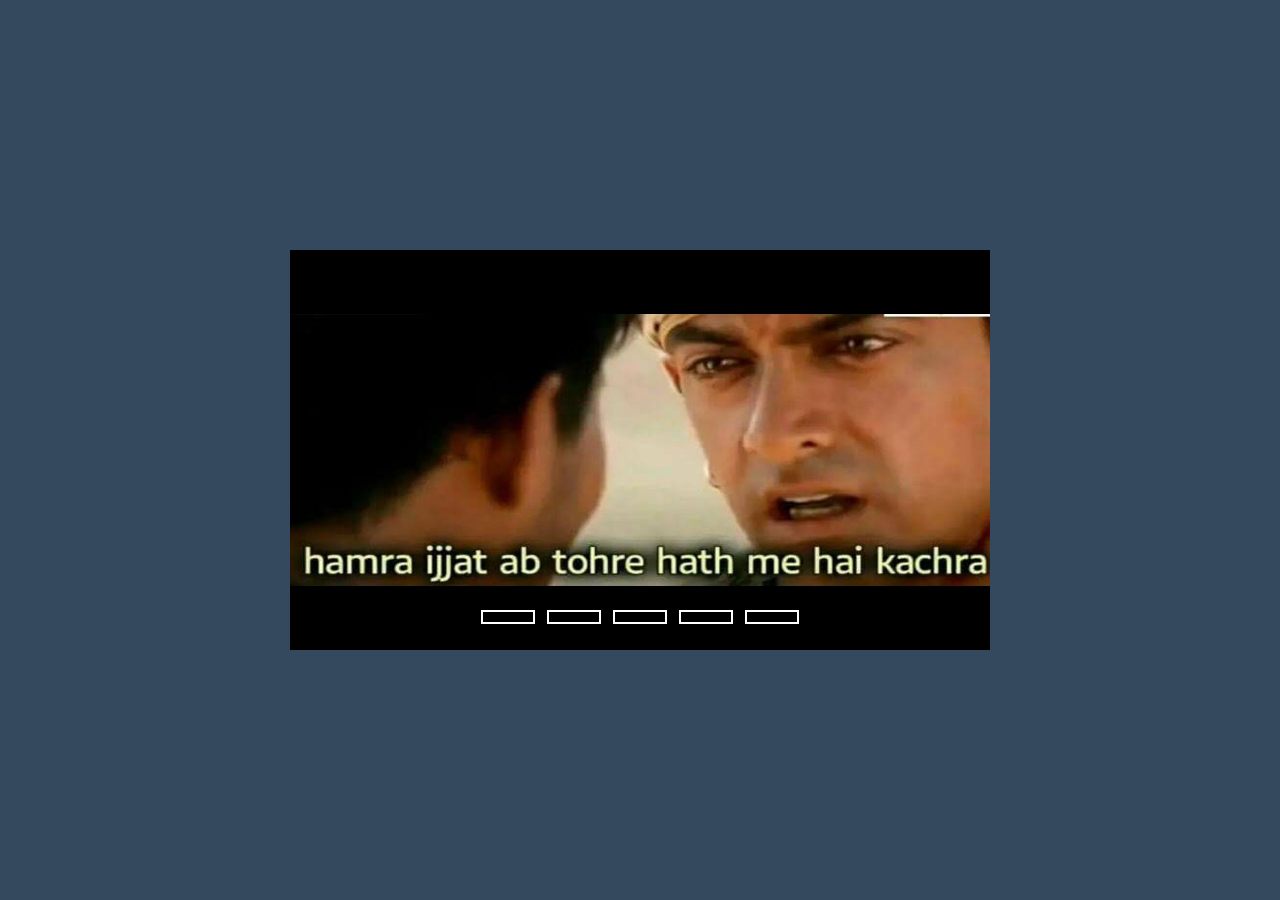
<file: index1.html>
<!DOCTYPE html>
<html lang="en" dir="ltr">
  <head>
    <meta charset="utf-8">
    <title></title>
    <link rel="stylesheet" href="style.css">
  </head>
  <body>
    <div class="slidershow middle">

      <div class="slides">
        <input type="radio" name="r" id="r1" checked>
        <input type="radio" name="r" id="r2">
        <input type="radio" name="r" id="r3">
        <input type="radio" name="r" id="r4">
        <input type="radio" name="r" id="r5">
        <div class="slide s1">
          <img src="1.jpg" alt="">
        </div>
        <div class="slide">
          <img src="2.jpg" alt="">
        </div>
        <div class="slide">
          <img src="3.jpg" alt="">
        </div>
        <div class="slide">
          <img src="4.jpg" alt="">
        </div>
        <div class="slide">
          <img src="5.jpg" alt="">
        </div>
      </div>

      <div class="navigation">
        <label for="r1" class="bar"></label>
        <label for="r2" class="bar"></label>
        <label for="r3" class="bar"></label>
        <label for="r4" class="bar"></label>
        <label for="r5" class="bar"></label>
      </div>
    </div>
  </body>
</html>
</file>
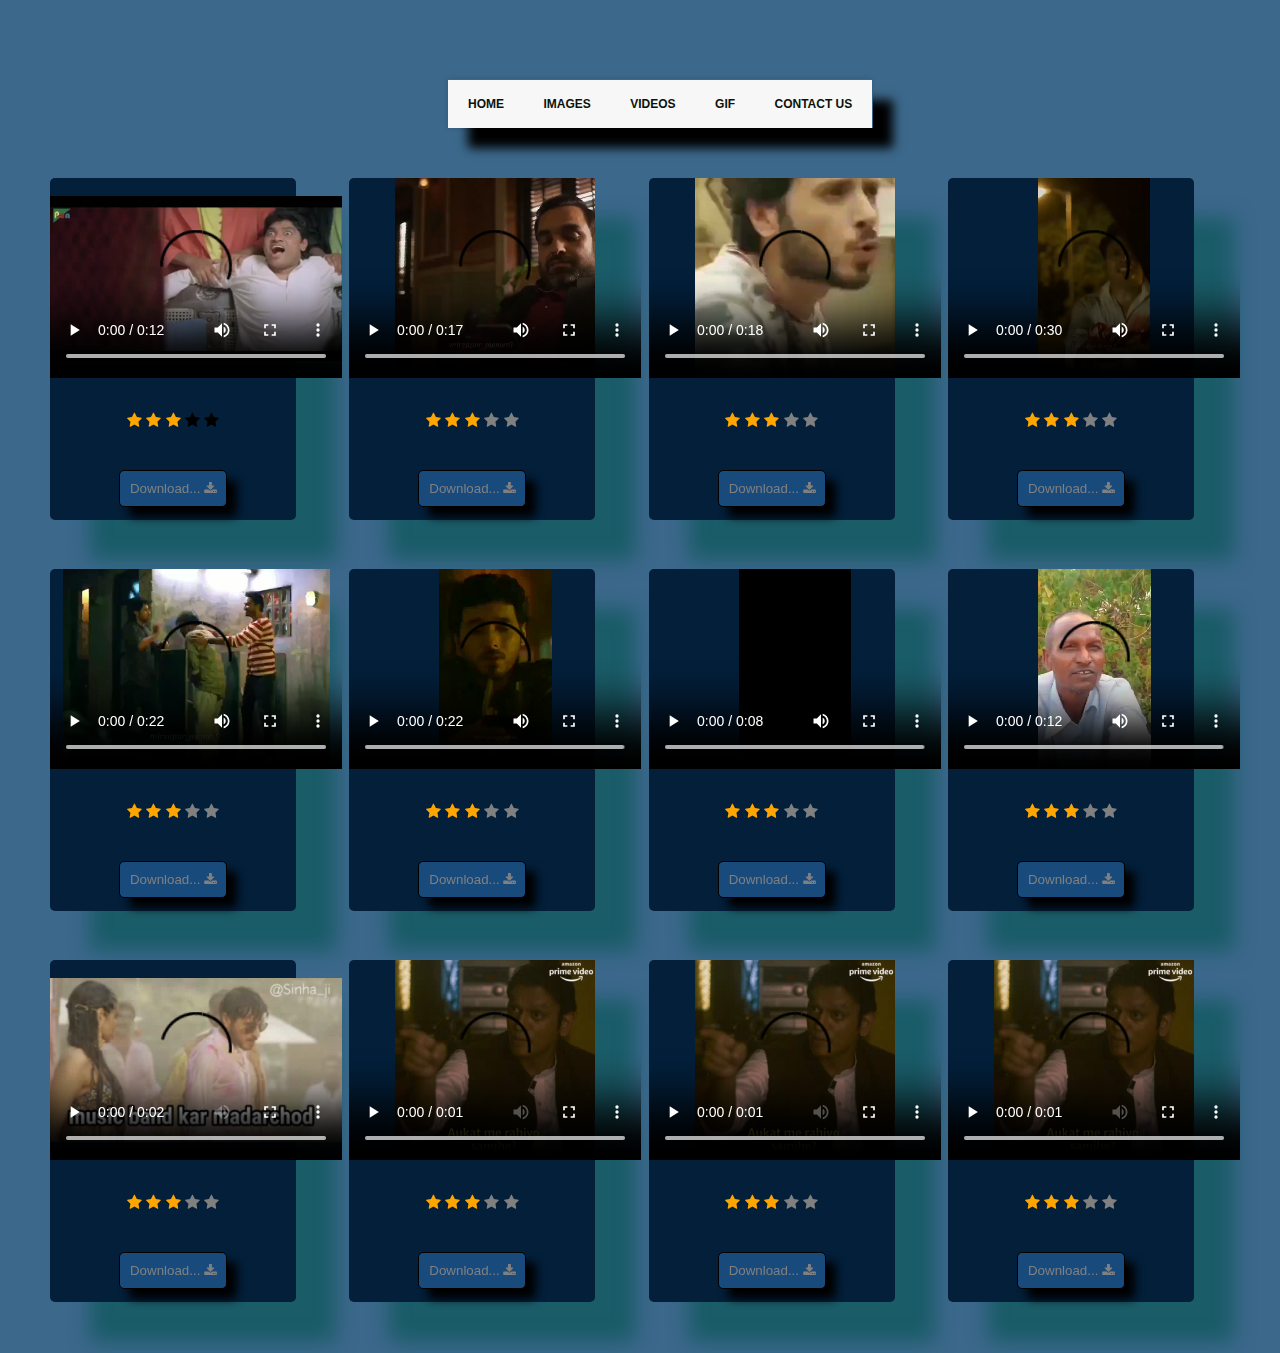
<file: long-Video.html>
<!DOCTYPE html>
<html>
<head>

    <script type="text/javascript">
        var Tawk_API=Tawk_API||{}, Tawk_LoadStart=new Date();
        (function(){
        var s1=document.createElement("script"),s0=document.getElementsByTagName("script")[0];
        s1.async=true;
        s1.src='https://embed.tawk.to/618cfd686bb0760a494224f4/1fk7brovj';
        s1.charset='UTF-8';
        s1.setAttribute('crossorigin','*');
        s0.parentNode.insertBefore(s1,s0);
        })();
        </script>

    <meta name="viewport" content="width=device-width, initial-scale=1.0"> 
 <title>Videos-Templates</title>
</head>
<link rel="stylesheet" href="//netdna.bootstrapcdn.com/font-awesome/4.2.0/css/font-awesome.min.css">
<link rel="stylesheet" href="https://cdnjs.cloudflare.com/ajax/libs/font-awesome/4.7.0/css/font-awesome.min.css">

<style type="text/css">


*{
 margin: 0px;
 padding: 0px;
}
body{
 font-family: arial;
}
.main{

 margin: 2%;
}

.card{
     width: 20%;
     display: inline-block;
     box-shadow: 40px 40px 20px rgb(26, 92, 104);
     border-radius: 5px; 
     margin: 2%;
     background-color: rgb(3, 31, 58);
    }

.image.src {
  width: 100%;
  border-top-right-radius: 5px;
  border-top-left-radius: 5px;
  

 
 }

.title{
 
  text-align: center;
  padding: 10px;
  
 }

h1{
  font-size: 20px;
  text-shadow: 10px 10px 10px gray;
 }

.des{
  padding: 3px;
  text-align: center;
 
  padding-top: 10px;
        border-bottom-right-radius: 5px;
  border-bottom-left-radius: 5px;
}
button{
  margin-top: 40px;
  margin-bottom: 10px;
  background-color: rgb(24, 74, 124);
  border: 1px solid black;
  border-radius: 5px;
  padding:10px;
  box-shadow: 10px 10px 10px black;
}
button:hover{
  background-color: black;
  color: white;
  transition: .5s;
  cursor: pointer;
}
.download-btn
{
  color:gray;
  text-decoration: none;
}

.checked {
  color: orange;
  
}

body{background-color:#3c688b;}
    /*div menubar css*/
    #menubar{width:425px; margin-left:35%;  margin-right:auto; margin-top:80px; height:auto; box-shadow: 20px 20px 10px black; }

    ul {
      text-transform:uppercase;
      text-align: left;
      display: inline;
      margin: 0;
      padding: 15px 4px 17px 0;
      list-style: none;
      -webkit-box-shadow: 0 0 5px rgba(0, 0, 0, 0.15);
      -moz-box-shadow: 0 0 5px rgba(0, 0, 0, 0.15);
      box-shadow: 10 10 5px rgba(0, 0, 0, 0.15);
      
    }
    ul li {
      font: bold 12px/18px sans-serif;
      display: inline-block;
      margin-right: -5px;
      position: relative;
      padding: 15px 20px;
      background: #f7f7f7;
      color:#0b1309;
      cursor: pointer;
      -webkit-transition: all 0.2s;
      -moz-transition: all 0.2s;
      -ms-transition: all 0.2s;
      -o-transition: all 0.2s;
      transition: all 0.2s;
      
    }
    ul li:hover {
      background: #032e55;
      color: #f7f7f7;
      }

</style>
<body>
    <div id="menubar">
        <ul><li onclick="myonclickfn1()">Home
            <script>
              function myonclickfn1() {
                  document.location.href = "menu.html";
              }
          </script>
          </li>
           
            <li onclick="myonclickfn2()">IMAGES
              <script>
                function myonclickfn2() {
                    document.location.href = "index.html";
                }
            </script>
            </li>
            <li onclick="myonclickfn3()">VIDEOS
              <script>
                function myonclickfn3() {
                    document.location.href = "long-video.html";
                }
            </script>
            </li>
            <li onclick="myonclickfn4()">GIF
              <script>
                function myonclickfn4() {
                    document.location.href = "video.html";
                }
            </script>
            </li>
            <li onclick="myonclickfn5()">Contact us
              <script>
                function myonclickfn5() {
                    document.location.href = "profile.html";
                }
            </script>
            </li>
            
          </ul>
        </div>

<div class="main">

 <!--cards -->

<div class="card">

<div class="image">
    <video width="292" height="200" controls>
        <source src="v1.mp4" type="video/mp4">
        <!-- <source src="movie.ogg" type="video/ogg"> -->
       
      </video> 
</div>
<div class="title">
 <!-- <h1>
Write title Here</h1> -->
</div>
<div class="des">
    <div>
        <span class="fa fa-star checked"></span>
<span class="fa fa-star checked"></span>
<span class="fa fa-star checked"></span>
<span class="fa fa-star"></span>
<span class="fa fa-star"></span>
    </div>
 <!-- <p>You can Add Desccription Here...</p> -->
 
 
<button>
    <a href="v1.mp4" download='image' class="download-btn">Download...
        <i class="fa fa-download"></i>
</button>
</div>
</div>
<!--cards -->


<div class="card">

<div class="image">
    <video width="292" height="200" controls>
        <source src="v2-2.mp4" type="video/mp4">
        <!-- <source src="movie.ogg" type="video/ogg"> -->
       
      </video>
</div>
<div class="title">
 <!-- <h1>
Write title Here</h1> -->
</div>
<div class="des">
 <!-- <p>You can Add Desccription Here...</p> -->
 <div>
    <span class="fa fa-star checked"></span>
<span class="fa fa-star checked"></span>
<span class="fa fa-star checked"></span>
<span class="fa fa-star"></span>
<span class="fa fa-star"></span>
</div>
 
<button><a href="v2-2.mp4" download='image' class="download-btn">Download...
    <i class="fa fa-download"></i></button>
</div>
</div>
<!--cards -->


<div class="card">

<div class="image">
    <video width="292" height="200" controls>
        <source src="v3-3.mp4" type="video/mp4">
        <!-- <source src="movie.ogg" type="video/ogg"> -->
       
      </video>
</div>
<div class="title">
 <!-- <h1>
Write title Here</h1> -->
</div>
<div class="des">
 <!-- <p>You can Add Desccription Here...</p> -->
 <div>
    <span class="fa fa-star checked"></span>
<span class="fa fa-star checked"></span>
<span class="fa fa-star checked"></span>
<span class="fa fa-star"></span>
<span class="fa fa-star"></span>
</div>
 
<button><a href="v3-3.mp4" download='image' class="download-btn">Download...
    <i class="fa fa-download"></i></button>
</div>
</div>
<!--cards -->


<div class="card">

<div class="image">
    <video width="292" height="200" controls>
        <source src="v4.mp4" type="video/mp4">
        <!-- <source src="movie.ogg" type="video/ogg"> -->
       
      </video>
</div>
<div class="title">
 <!-- <h1>
Write title Here</h1> -->
</div>
<div class="des">
 <!-- <p>You can Add Desccription Here...</p> -->
 <div>
    <span class="fa fa-star checked"></span>
<span class="fa fa-star checked"></span>
<span class="fa fa-star checked"></span>
<span class="fa fa-star"></span>
<span class="fa fa-star"></span>
</div>
 
<button><a href="v4.mp4" download='image' class="download-btn">Download...
    <i class="fa fa-download"></i></button>
</div>
</div>
<!--cards -->


<div class="card">

<div class="image">
    <video width="292" height="200" controls>
        <source src="v5-5.mp4" type="video/mp4">
        <!-- <source src="movie.ogg" type="video/ogg"> -->
       
      </video>
</div>
<div class="title">
 <!-- <h1>
Write title Here</h1> -->
</div>
<div class="des">
 <!-- <p>You can Add Desccription Here...</p> -->
 <div>
    <span class="fa fa-star checked"></span>
<span class="fa fa-star checked"></span>
<span class="fa fa-star checked"></span>
<span class="fa fa-star"></span>
<span class="fa fa-star"></span>
</div>
 
<button><a href="v5-5.mp4" download='image' class="download-btn">Download...
    <i class="fa fa-download"></i></button>
</div>
</div>
<!--cards -->

<div class="card">

<div class="image">
    <video width="292" height="200" controls>
        <source src="v6.mp4" type="video/mp4">
        <!-- <source src="movie.ogg" type="video/ogg"> -->
       
      </video>
</div>
<div class="title">
 <!-- <h1>
Write title Here</h1> -->
</div>
<div class="des">
 <!-- <p>You can Add Desccription Here...</p> -->
 <div>
    <span class="fa fa-star checked"></span>
<span class="fa fa-star checked"></span>
<span class="fa fa-star checked"></span>
<span class="fa fa-star"></span>
<span class="fa fa-star"></span>
</div>

<button><a href="v6.mp4" download='image' class="download-btn">Download...
    <i class="fa fa-download"></i></button>
</div>
</div>
<!--cards -->

<div class="card">

<div class="image">
    <video width="292" height="200" controls>
        <source src="v7.mp4" type="video/mp4">
        <!-- <source src="movie.ogg" type="video/ogg"> -->
       
      </video>
</div>
<div class="title">
 <!-- <h1>
Write title Here</h1> -->
</div>
<div class="des">
 <!-- <p>You can Add Desccription Here...</p> -->
 <div>
    <span class="fa fa-star checked"></span>
<span class="fa fa-star checked"></span>
<span class="fa fa-star checked"></span>
<span class="fa fa-star"></span>
<span class="fa fa-star"></span>
</div>
 
<button><a href="v7.mp4" download='image' class="download-btn">Download...
    <i class="fa fa-download"></i></button>

</div>
</div>
<!--cards -->


<div class="card">

<div class="image">
    <video width="292" height="200" controls>
        <source src="v8.mp4" type="video/mp4">
        <!-- <source src="movie.ogg" type="video/ogg"> -->
       
      </video>
</div>
<div class="title">
 <!-- <h1>
Write title Here</h1> -->
</div>
<div class="des">
 <!-- <p>You can Add Desccription Here...</p> -->
 <div>
    <span class="fa fa-star checked"></span>
<span class="fa fa-star checked"></span>
<span class="fa fa-star checked"></span>
<span class="fa fa-star"></span>
<span class="fa fa-star"></span>
</div>
 
<button><a href="v8.mp4" download='image' class="download-btn">Download...
    <i class="fa fa-download"></i></button>
</div>
</div>
<!--cards -->


<div class="card">

<div class="image">
    <video width="292" height="200" controls>
        <source src="video-9.mp4" type="video/mp4">
        <!-- <source src="movie.ogg" type="video/ogg"> -->
       
      </video>
</div>
<div class="title">
 <!-- <h1>
Write title Here</h1> -->
</div>
<div class="des">
 <!-- <p>You can Add Desccription Here...</p> -->
 <div>
    <span class="fa fa-star checked"></span>
<span class="fa fa-star checked"></span>
<span class="fa fa-star checked"></span>
<span class="fa fa-star"></span>
<span class="fa fa-star"></span>
</div>
 
<button><a href="video-9.mp4" download='image' class="download-btn">Download...
    <i class="fa fa-download"></i></button>
</div>
</div>

<div class="card">

    <div class="image">
        <video width="292" height="200" controls>
            <source src="video-8.mp4" type="video/mp4">
            <!-- <source src="movie.ogg" type="video/ogg"> -->
           
          </video>
    </div>
    <div class="title">
     <!-- <h1>
    Write title Here</h1> -->
    </div>
    <div class="des">
     <!-- <p>You can Add Desccription Here...</p> -->
     <div>
        <span class="fa fa-star checked"></span>
    <span class="fa fa-star checked"></span>
    <span class="fa fa-star checked"></span>
    <span class="fa fa-star"></span>
    <span class="fa fa-star"></span>
    </div>
    
    <button><a href="video-8.mp4" download='image' class="download-btn">Download...
        <i class="fa fa-download"></i></button>
    </div>
    </div>

    <div class="card">

        <div class="image">
            <video width="292" height="200" controls>
                <source src="video-8.mp4" type="video/mp4">
                <!-- <source src="movie.ogg" type="video/ogg"> -->
               
              </video>
        </div>
        <div class="title">
         <!-- <h1>
        Write title Here</h1> -->
        </div>
        <div class="des">
         <!-- <p>You can Add Desccription Here...</p> -->
         <div>
            <span class="fa fa-star checked"></span>
        <span class="fa fa-star checked"></span>
        <span class="fa fa-star checked"></span>
        <span class="fa fa-star"></span>
        <span class="fa fa-star"></span>
        </div>
         
        <button><a href="video-8.mp4" download='image' class="download-btn">Download...
            <i class="fa fa-download"></i></button>
        </div>
        </div>

        <div class="card">

            <div class="image">
                <video width="292" height="200" controls>
                    <source src="video-8.mp4" type="video/mp4">
                    <!-- <source src="movie.ogg" type="video/ogg"> -->
                   
                  </video>
            </div>
            <div class="title">
             <!-- <h1>
            Write title Here</h1> -->
            </div>
            <div class="des">
             <!-- <p>You can Add Desccription Here...</p> -->
             <div>
                <span class="fa fa-star checked"></span>
            <span class="fa fa-star checked"></span>
            <span class="fa fa-star checked"></span>
            <span class="fa fa-star"></span>
            <span class="fa fa-star"></span>
            </div>
             
            <button><a href="video-8.mp4" download='video' class="download-btn">Download...
                <i class="fa fa-download"></i></button>
            </div>
            </div>

</div>
</body>
</html>
</file>
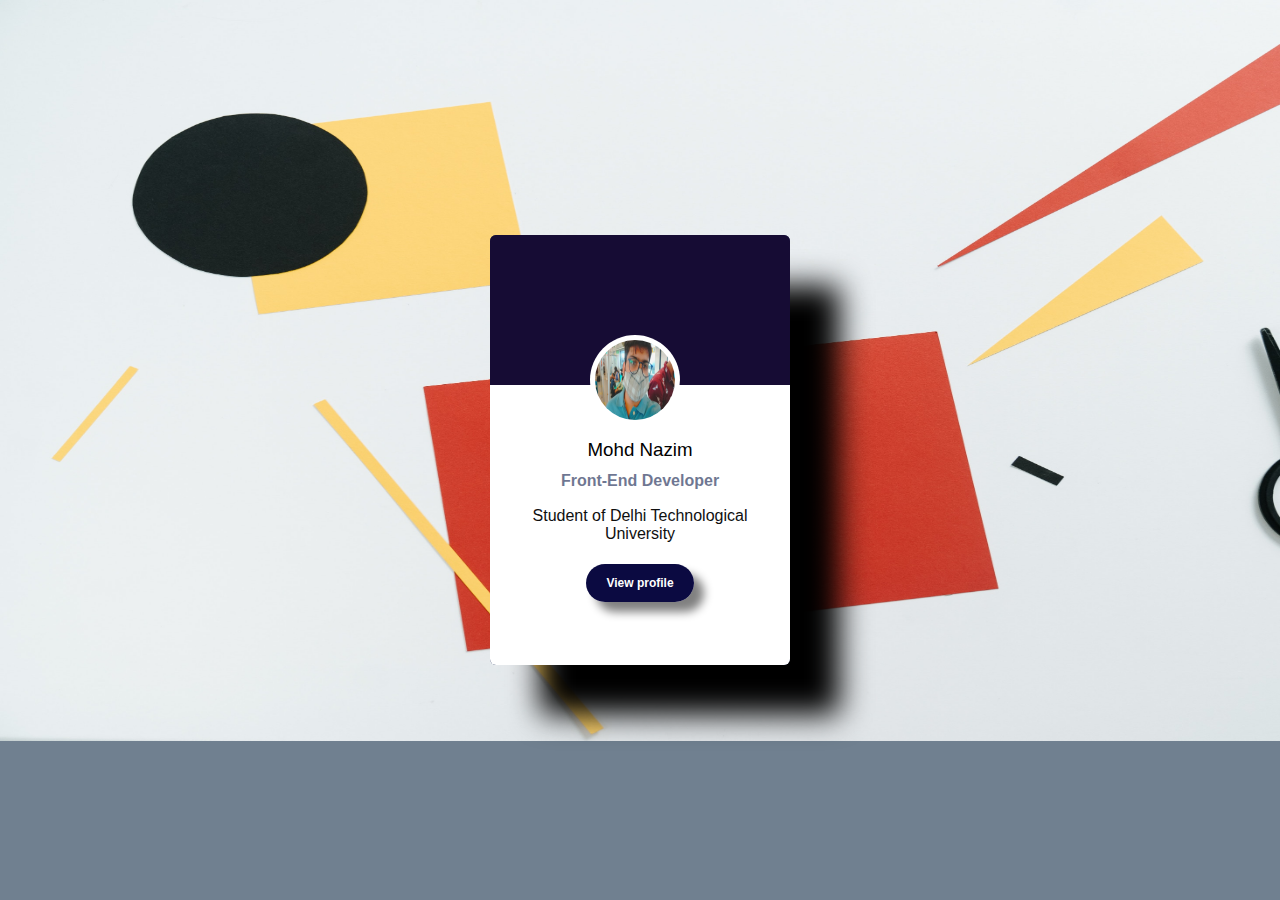
<file: profile.html>
<!DOCTYPE html>
<html>
   <head>
      <script type="text/javascript">
var Tawk_API=Tawk_API||{}, Tawk_LoadStart=new Date();
(function(){
var s1=document.createElement("script"),s0=document.getElementsByTagName("script")[0];
s1.async=true;
s1.src='https://embed.tawk.to/618cfd686bb0760a494224f4/1fk7brovj';
s1.charset='UTF-8';
s1.setAttribute('crossorigin','*');
s0.parentNode.insertBefore(s1,s0);
})();
</script>
       
      <meta name="viewport" content="width=device-width, initial-scale=1.0"> 
      <title>Profile</title>
      
  
      <link rel="https://stackpath.bootstrapcdn.com/font-awesome/4.7.0/css/font-awesome.min.css" rel="stylesheet">
      <link rel="stylesheet" type="text/css" href="proflie.css">
      
   </head>
   <body>
    <div>
       
        <img src="back-g-4.jpg" height="741px" width="1530px">
        
      </div>
      
      <div class="card-container">
         
         <div class="upper-container">
            <div class="image-container">
               
               <img src="bot-2.jpg" />
            </div>
         </div>
         <div class="lower-container">
            <div>
               <h3>Mohd Nazim</h3>
               <h4>Front-End Developer</h4>
            </div>
            <div>
               <p> Student of Delhi Technological University
               </p>
               <!-- --- -->
              
          
            </div>
            
            <div>
               <a href="https://instagram.com/_im173?utm_medium=copy_link" class="btn"  >View profile</a>
               
            </div>
            
         </div>
         
      </div>
      
   </body>
</html>
</file>
<file: style.css>
body{
  margin: 0;
  padding: 0;
  background: #34495e;
}
.slidershow{
  width: 700px;
  height: 400px;
  overflow: hidden;
}
.middle{
  position: absolute;
  top: 50%;
  left: 50%;
  transform: translate(-50%,-50%);
}
.navigation{
  position: absolute;
  bottom: 20px;
  left: 50%;
  transform: translateX(-50%);
  display: flex;
}
.bar{
  width: 50px;
  height: 10px;
  border: 2px solid #fff;
  margin: 6px;
  cursor: pointer;
  transition: 0.4s;
}
.bar:hover{
  background: #fff;
}

input[name="r"]{
    position: absolute;
    visibility: hidden;
}

.slides{
  width: 500%;
  height: 100%;
  display: flex;
  
}

.slide{
  width: 20%;
  transition: 0.6s;

}
.slide img{
  width: 100%;
  height: 100%;

}

#r1:checked ~ .s1{
  margin-left: 0;
}
#r2:checked ~ .s1{
  margin-left: -20%;
}
#r3:checked ~ .s1{
  margin-left: -40%;
}
#r4:checked ~ .s1{
  margin-left: -60%;
}
#r5:checked ~ .s1{
  margin-left: -80%;
}
</file>
<file: proflie.css>
body{
    margin: 0px;
    padding: 0px;
    background: slategray;
    font-family: arial;
    box-sizing: border-box;
    }
    .card-container{
    width: 300px;
    height: 430px;
    background: #FFF;
    border-radius: 6px;
    position: absolute;
    top: 50%;
    left: 50%;
    transform: translate(-50%,-50%);
    box-shadow: 50px 50px 30px #000;
    overflow: hidden;
    display: inline-block;
    background-color: #0e1c4b;
    }
    .upper-container{
    height: 150px;
    background: #19052cb6;
    }
    .image-container{
    background: white;
    width: 80px;
    height: 80px;
    border-radius: 50%;
    padding: 5px;
    transform: translate(100px,100px);
    }
    .image-container img{
    width: 80px;
    height: 80px;
    border-radius: 50%;
    }
    .lower-container{
    height: 280px;
    background: #FFF;
    padding: 20px;
    padding-top: 40px;
    text-align: center;
    }
    .lower-container h3, h4{
    box-sizing: border-box;
    line-height: .6;
    font-weight: lighter;
    }
    .lower-container h4{
    color: #0e1c4b;
    opacity: .6;
    font-weight: bold;
    }
    .lower-container p{
    font-size: 16px;
    color: rgb(15, 15, 15);
    font-weight: 400;
    margin-bottom: 30px;
    }
    .lower-container .btn{
    padding: 12px 20px;
    background: #0b0a41;
    border: none;
    color: white;
    border-radius: 30px;
    font-size: 12px;
    text-decoration: none;
    font-weight: bold;
    transition: all .3s ease-in;
    box-shadow: 10px 10px 10px gray;
    }
    .lower-container .btn:hover{
    background: transparent;
    color: #117cb9;
    border: 2px solid #0fc2cf;
    }

    /*  */
</file>
